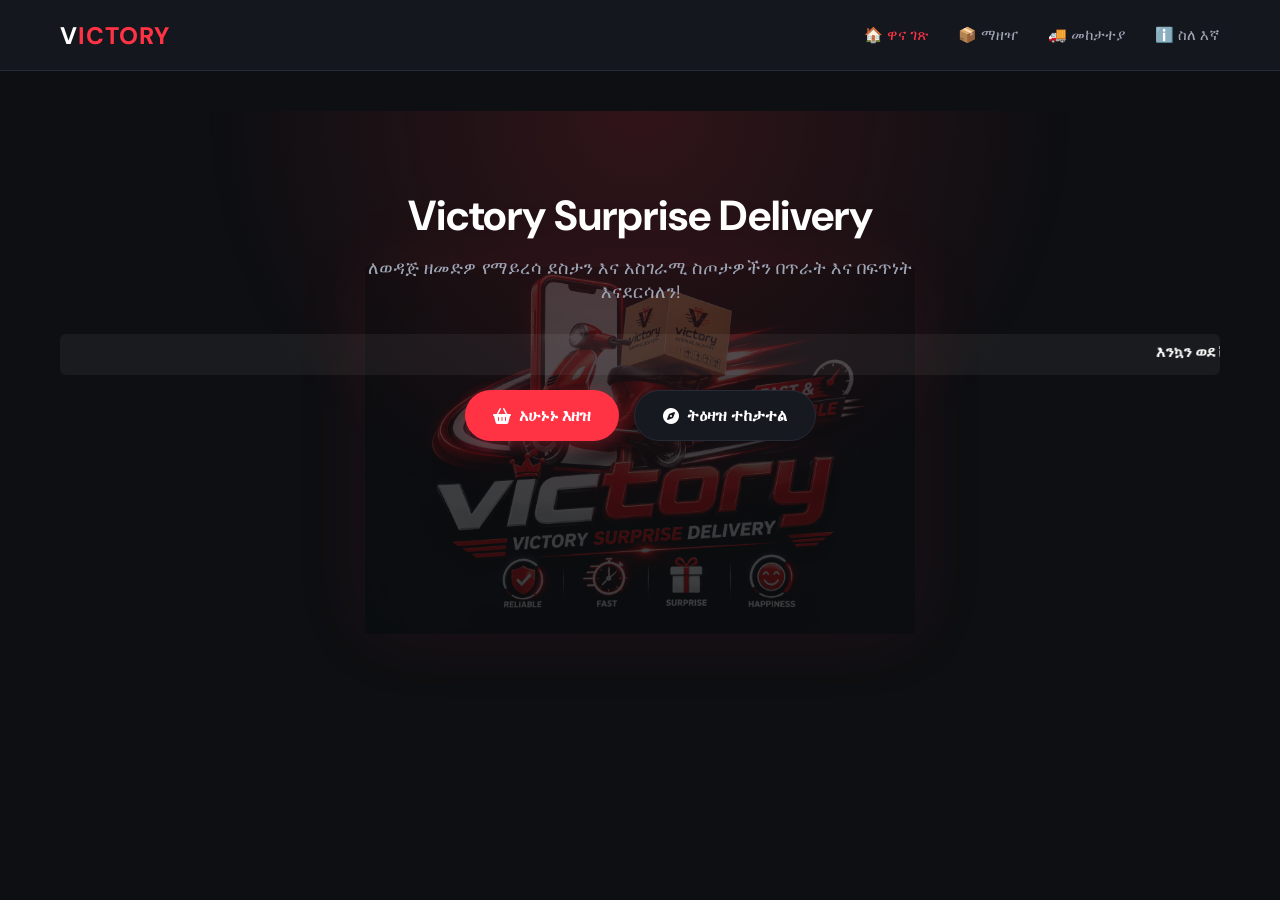
<file: index.html>
<!DOCTYPE html>
<html lang="am">
<head>
    <meta charset="UTF-8">
    <meta name="viewport" content="width=device-width, initial-scale=1.0">
    <title>Victory Surprise Delivery - Debre Tabor</title>
    <link rel="stylesheet" href="https://cdnjs.cloudflare.com/ajax/libs/font-awesome/6.4.0/css/all.min.css">
    <link href="https://fonts.googleapis.com/css2?family=DM+Sans:wght@300;400;500;700&display=swap" rel="stylesheet">
    <link rel="stylesheet" href="css/style.css">
</head>
<body><div class="bg-logo-animation">
    <img src="logo.png" alt="Victory Delivery Logo" class="anim-logo-img">
</div>

    <header class="navbar">
        <div class="nav-container">
            <div class="logo" onclick="window.location.href='index.html'"><span class="logo-text">V<span>ICTORY</span></span></div>
            <nav class="nav-menu">
                <a href="index.html" class="nav-link active">🏠 ዋና ገጽ</a>
                <a href="order.html" class="nav-link">📦 ማዘዣ</a>
                <a href="tracking.html" class="nav-link">🚚 መከታተያ</a>
                <a href="about.html" class="nav-link">ℹ️ ስለ እኛ</a>
            </nav>
            <div class="menu-toggle" onclick="toggleDrawer()"><i class="fa-solid fa-bars"></i></div>
        </div>
    </header>

    <!-- የጎን ምናሌ (Drawer) -->
    <div class="drawer" id="drawerMenu">
        <div class="drawer-header"><h3>ማውጫ Menu</h3><span class="close-btn" onclick="toggleDrawer()">&times;</span></div>
        <ul class="drawer-links">
            <li><a href="index.html" class="active"><i class="fa-solid fa-house"></i> ዋና ገጽ</a></li>
            <li><a href="order.html"><i class="fa-solid fa-box-open"></i> ዕቃ ማዘዣ</a></li>
            <li><a href="tracking.html"><i class="fa-solid fa-truck-fast"></i> የቀጥታ መከታተያ</a></li>
            <li><a href="profile.html"><i class="fa-solid fa-user"></i> ፕሮፋይል</a></li>
            <li><a href="about.html"><i class="fa-solid fa-circle-info"></i> ስለ እኛ</a></li>
        </ul>
    </div>
    <div class="overlay" id="overlay" onclick="toggleDrawer()"></div>

    <main class="container section">
        <section class="hero animate-fade-in">
            <h1>Victory Surprise Delivery</h1>
            <p>ለወዳጅ ዘመድዎ የማይረሳ ደስታን እና አስገራሚ ስጦታዎችን በጥራት እና በፍጥነት እናደርሳለን!</p>
       <!-- ሁልጊዜ የሚንቀሳቀስ ማስታወቂያ -->
<div style="width: 100%; overflow: hidden; white-space: nowrap; margin: 15px 0; background: rgba(255,255,255,0.05); padding: 8px 0; border-radius: 6px;">
    <marquee behavior="scroll" direction="left" scrollamount="5" style="color: #ffffff; font-weight: bold; font-size: 15px;">
        እንኳን ወደ ቪክቶሪ ሰርፕራይዝ ዴሊቨሪ በሰላም መጣችሁ! ፈጣን፣ እውን እና አስተማማኝ አቅርቦት ለናንተ! &nbsp;&nbsp;&nbsp;&nbsp;&nbsp;&nbsp;
    </marquee>
</div>
            
            <div style="display: flex; gap: 15px; justify-content: center; flex-wrap: wrap;">
                <a href="order.html" class="btn btn-primary"><i class="fa-solid fa-basket-shopping"></i> አሁኑኑ እዘዝ</a>
                <a href="tracking.html" class="btn" style="background-color: #161920; border: 1px solid var(--border-color); color: white;"><i class="fa-solid fa-compass"></i> ትዕዛዝ ተከታተል</a>
            </div>
        </section>
    </main>

    <div class="bottom-nav">
        <a href="index.html" class="bottom-nav-item active"><i class="fa-solid fa-house"></i><span>ዋና ገጽ</span></a>
        <a href="order.html" class="bottom-nav-item"><i class="fa-solid fa-box"></i><span>ማዘዣ</span></a>
        <a href="tracking.html" class="bottom-nav-item"><i class="fa-solid fa-truck"></i><span>መከታተያ</span></a>
        <a href="profile.html" class="bottom-nav-item"><i class="fa-solid fa-user"></i><span>ፕሮፋይል</span></a>
    </div>

    <script src="js/app.js"></script>
</body>
</html>
</file>
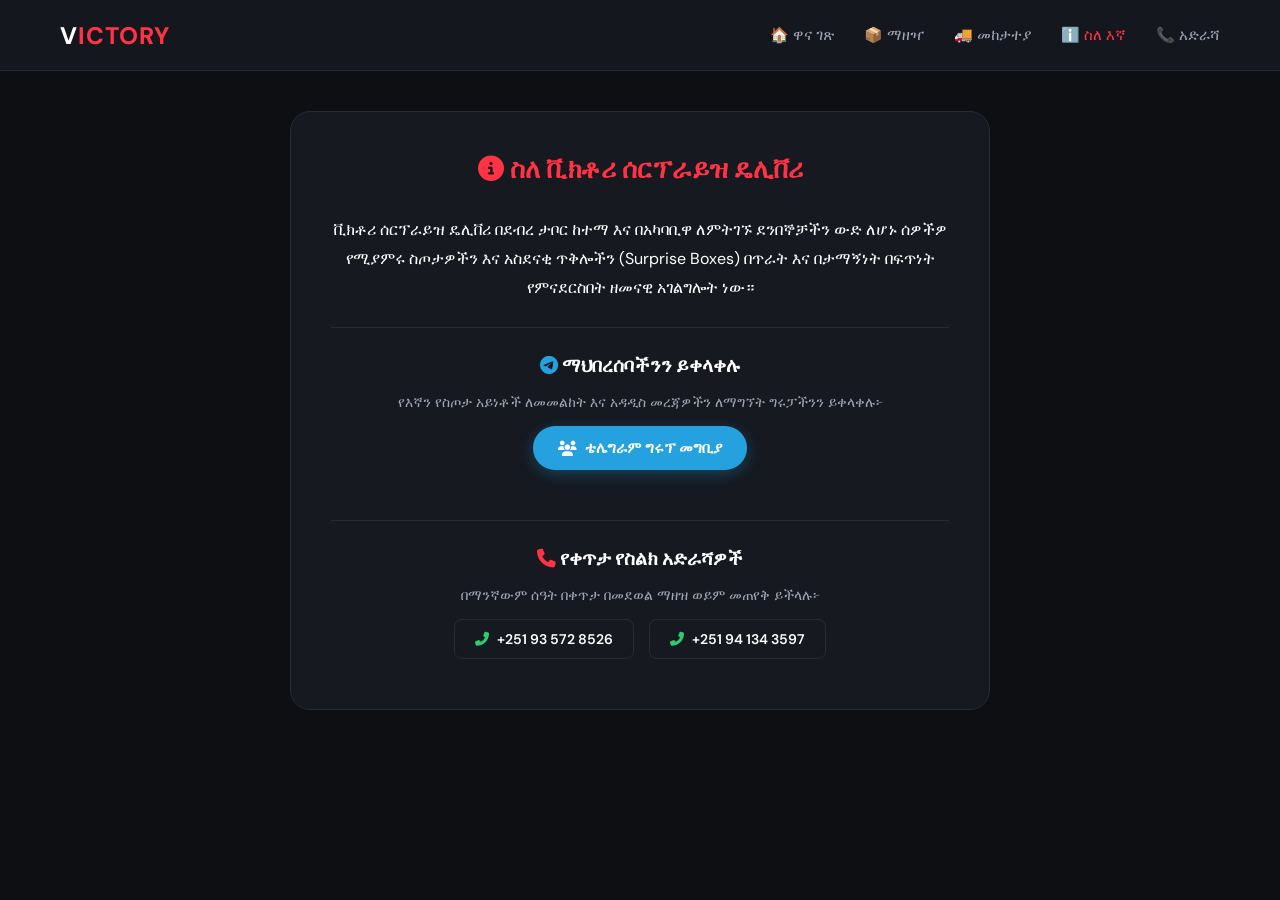
<file: about.html>
<!DOCTYPE html>
<html lang="am">
<head>
    <meta charset="UTF-8">
    <meta name="viewport" content="width=device-width, initial-scale=1.0">
    <title>Victory - ስለ እኛ</title>
    <link rel="stylesheet" href="https://cdnjs.cloudflare.com/ajax/libs/font-awesome/6.4.0/css/all.min.css">
    <link href="https://fonts.googleapis.com/css2?family=DM+Sans:wght@300;400;500;700&display=swap" rel="stylesheet">
    <link rel="stylesheet" href="css/style.css">
</head>
<body><div class="bg-logo-animation">
    <img src="logo.png" alt="Victory Delivery Logo" class="anim-logo-img">
</div>

    <header class="navbar">
        <div class="nav-container">
            <div class="logo" onclick="window.location.href='index.html'"><span class="logo-text">V<span>ICTORY</span></span></div>
            <nav class="nav-menu">
                <a href="index.html" class="nav-link">🏠 ዋና ገጽ</a>
                <a href="order.html" class="nav-link">📦 ማዘዣ</a>
                <a href="tracking.html" class="nav-link">🚚 መከታተያ</a>
                <a href="about.html" class="nav-link active">ℹ️ ስለ እኛ</a>
                <a href="contact.html" class="nav-link">📞 አድራሻ</a>
            </nav>
            <div class="menu-toggle" onclick="toggleDrawer()"><i class="fa-solid fa-bars"></i></div>
        </div>
    </header>

    <div class="drawer" id="drawerMenu">
        <div class="drawer-header"><h3>Menu</h3><span class="close-btn" onclick="toggleDrawer()">&times;</span></div>
        <ul class="drawer-links">
            <li><a href="index.html"><i class="fa-solid fa-house"></i> ዋና ገጽ</a></li>
            <li><a href="order.html"><i class="fa-solid fa-box-open"></i> ዕቃ ማዘዣ</a></li>
            <li><a href="tracking.html"><i class="fa-solid fa-truck-fast"></i> የቀጥታ መከታተያ</a></li>
            <li><a href="profile.html"><i class="fa-solid fa-user"></i> ፕሮፋይል</a></li>
        </ul>
    </div>
    <div class="overlay" id="overlay" onclick="toggleDrawer()"></div>

    <main class="container section">
        <div class="form-wrap animate-fade-in" style="max-width: 700px; text-align: center;">
            <h2 class="form-title" style="color: var(--red);"><i class="fa-solid fa-circle-info"></i> ስለ ቪክቶሪ ሰርፕራይዝ ዴሊቨሪ</h2>
            <p style="line-height: 1.8; color: #fff; margin-bottom: 25px; font-size: 16px;">
                ቪክቶሪ ሰርፕራይዝ ዴሊቨሪ በደብረ ታቦር ከተማ እና በአካባቢዋ ለምትገኙ ደንበኞቻችን ውድ ለሆኑ ሰዎችዎ የሚያምሩ ስጦታዎችን እና አስደናቂ ጥቅሎችን (Surprise Boxes) በጥራት እና በታማኝነት በፍጥነት የምናደርስበት ዘመናዊ አገልግሎት ነው።
            </p>
            
            <div class="divider" style="margin: 25px 0;"></div>
            
            <!-- አዲስ የተጨመረው የቴሌግራም ግሩፕ መቀላቀያ ቁልፍ -->
            <h3 style="margin-bottom: 15px; color: #fff;"><i class="fa-brands fa-telegram" style="color: #24A1DE;"></i> ማህበረሰባችንን ይቀላቀሉ</h3>
            <p style="color: var(--text-muted); font-size: 14px; margin-bottom: 15px;">የእኛን የስጦታ አይነቶች ለመመልከት እና አዳዲስ መረጃዎችን ለማግኘት ግሩፓችንን ይቀላቀሉ፦</p>
            <a href="https://t.me/victoryy_19_22" target="_blank" class="btn" style="background-color: #24A1DE; color: white; box-shadow: 0 4px 15px rgba(36, 161, 222, 0.3); margin-bottom: 25px; padding: 12px 25px; font-size: 15px;">
                <i class="fa-solid fa-users"></i> ቴሌግራም ግሩፕ መግቢያ
            </a>

            <div class="divider" style="margin: 25px 0;"></div>

            <!-- አዲስ የተጨመሩት የስልክ ቁጥሮች -->
            <h3 style="margin-bottom: 15px; color: #fff;"><i class="fa-solid fa-phone" style="color: var(--red);"></i> የቀጥታ የስልክ አድራሻዎች</h3>
            <p style="color: var(--text-muted); font-size: 14px; margin-bottom: 15px;">በማንኛውም ሰዓት በቀጥታ በመደወል ማዘዝ ወይም መጠየቅ ይችላሉ፦</p>
            <div style="display: flex; gap: 15px; justify-content: center; flex-wrap: wrap; margin-bottom: 10px;">
                <a href="tel:+251935728526" class="btn" style="background-color: #161920; border: 1px solid var(--border-color); color: #fff; padding: 10px 20px; font-size: 14px; border-radius: 8px;">
                    <i class="fa-solid fa-phone-flip" style="color: #2ecc71;"></i> +251 93 572 8526
                </a>
                <a href="tel:+251941343597" class="btn" style="background-color: #161920; border: 1px solid var(--border-color); color: #fff; padding: 10px 20px; font-size: 14px; border-radius: 8px;">
                    <i class="fa-solid fa-phone-flip" style="color: #2ecc71;"></i> +251 94 134 3597
                </a>
            </div>
        </div>
    </main>

    <div class="bottom-nav">
        <a href="index.html" class="bottom-nav-item"><i class="fa-solid fa-house"></i><span>ዋና ገጽ</span></a>
        <a href="order.html" class="bottom-nav-item"><i class="fa-solid fa-box"></i><span>ማዘዣ</span></a>
        <a href="tracking.html" class="bottom-nav-item"><i class="fa-solid fa-truck"></i><span>መከታተያ</span></a>
        <a href="profile.html" class="bottom-nav-item"><i class="fa-solid fa-user"></i><span>ፕሮፋይል</span></a>
    </div>

    <script src="js/app.js"></script>
</body>
</html>
</file>
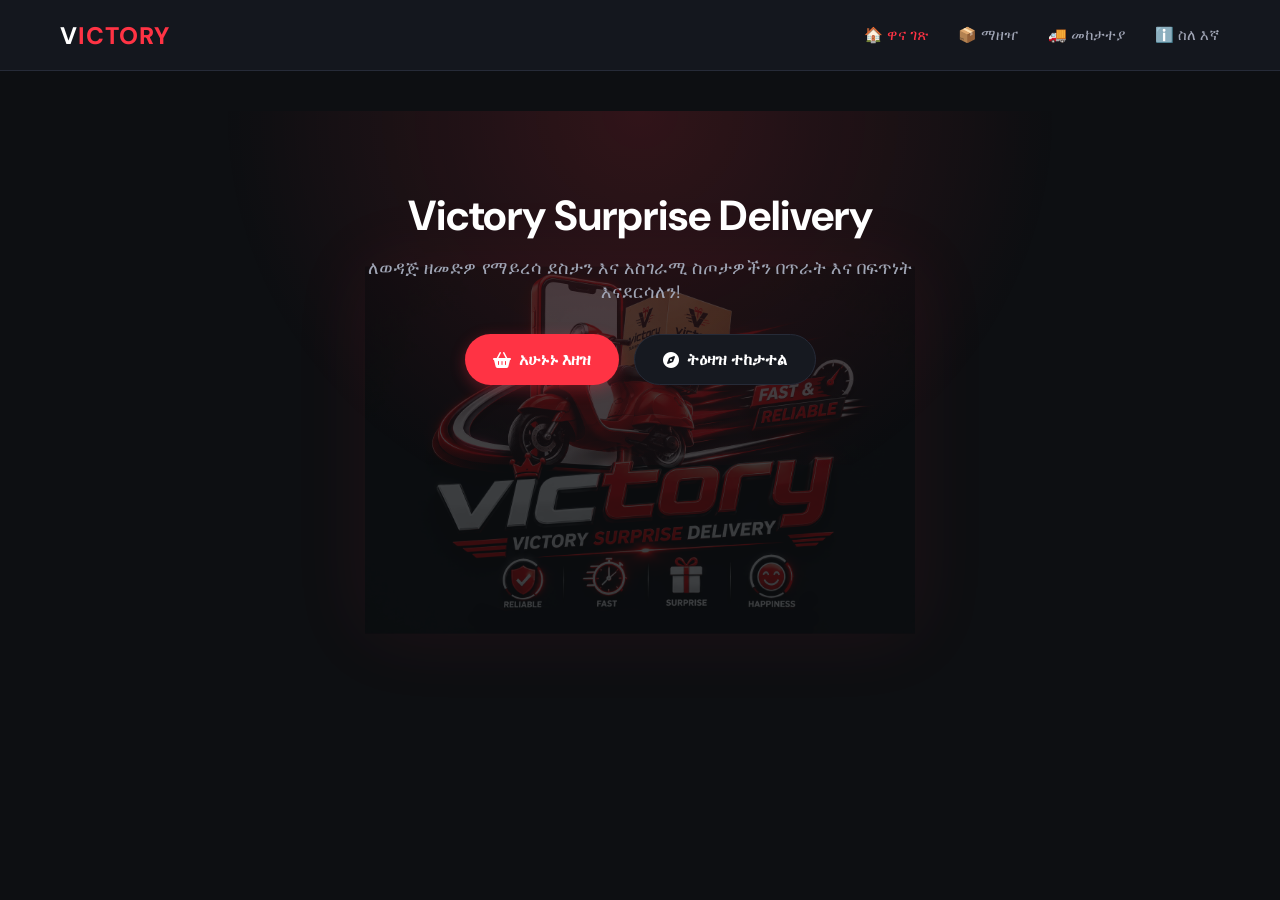
<file: index (1).html>
<!DOCTYPE html>
<html lang="am">
<head>
    <meta charset="UTF-8">
    <meta name="viewport" content="width=device-width, initial-scale=1.0">
    <title>Victory Surprise Delivery - Debre Tabor</title>
    <link rel="stylesheet" href="https://cdnjs.cloudflare.com/ajax/libs/font-awesome/6.4.0/css/all.min.css">
    <link href="https://fonts.googleapis.com/css2?family=DM+Sans:wght@300;400;500;700&display=swap" rel="stylesheet">
    <link rel="stylesheet" href="css/style.css">
</head>
<body><div class="bg-logo-animation">
    <img src="logo.png" alt="Victory Delivery Logo" class="anim-logo-img">
</div>

    <header class="navbar">
        <div class="nav-container">
            <div class="logo" onclick="window.location.href='index.html'"><span class="logo-text">V<span>ICTORY</span></span></div>
            <nav class="nav-menu">
                <a href="index.html" class="nav-link active">🏠 ዋና ገጽ</a>
                <a href="order.html" class="nav-link">📦 ማዘዣ</a>
                <a href="tracking.html" class="nav-link">🚚 መከታተያ</a>
                <a href="about.html" class="nav-link">ℹ️ ስለ እኛ</a>
            </nav>
            <div class="menu-toggle" onclick="toggleDrawer()"><i class="fa-solid fa-bars"></i></div>
        </div>
    </header>

    <!-- የጎን ምናሌ (Drawer) -->
    <div class="drawer" id="drawerMenu">
        <div class="drawer-header"><h3>ማውጫ Menu</h3><span class="close-btn" onclick="toggleDrawer()">&times;</span></div>
        <ul class="drawer-links">
            <li><a href="index.html" class="active"><i class="fa-solid fa-house"></i> ዋና ገጽ</a></li>
            <li><a href="order.html"><i class="fa-solid fa-box-open"></i> ዕቃ ማዘዣ</a></li>
            <li><a href="tracking.html"><i class="fa-solid fa-truck-fast"></i> የቀጥታ መከታተያ</a></li>
            <li><a href="profile.html"><i class="fa-solid fa-user"></i> ፕሮፋይል</a></li>
            <li><a href="about.html"><i class="fa-solid fa-circle-info"></i> ስለ እኛ</a></li>
        </ul>
    </div>
    <div class="overlay" id="overlay" onclick="toggleDrawer()"></div>

    <main class="container section">
        <section class="hero animate-fade-in">
            <h1>Victory Surprise Delivery</h1>
            <p>ለወዳጅ ዘመድዎ የማይረሳ ደስታን እና አስገራሚ ስጦታዎችን በጥራት እና በፍጥነት እናደርሳለን!</p>
            <div style="display: flex; gap: 15px; justify-content: center; flex-wrap: wrap;">
                <a href="order.html" class="btn btn-primary"><i class="fa-solid fa-basket-shopping"></i> አሁኑኑ እዘዝ</a>
                <a href="tracking.html" class="btn" style="background-color: #161920; border: 1px solid var(--border-color); color: white;"><i class="fa-solid fa-compass"></i> ትዕዛዝ ተከታተል</a>
            </div>
        </section>
    </main>

    <div class="bottom-nav">
        <a href="index.html" class="bottom-nav-item active"><i class="fa-solid fa-house"></i><span>ዋና ገጽ</span></a>
        <a href="order.html" class="bottom-nav-item"><i class="fa-solid fa-box"></i><span>ማዘዣ</span></a>
        <a href="tracking.html" class="bottom-nav-item"><i class="fa-solid fa-truck"></i><span>መከታተያ</span></a>
        <a href="profile.html" class="bottom-nav-item"><i class="fa-solid fa-user"></i><span>ፕሮፋይል</span></a>
    </div>

    <script src="js/app.js"></script>
</body>
</html>
</file>
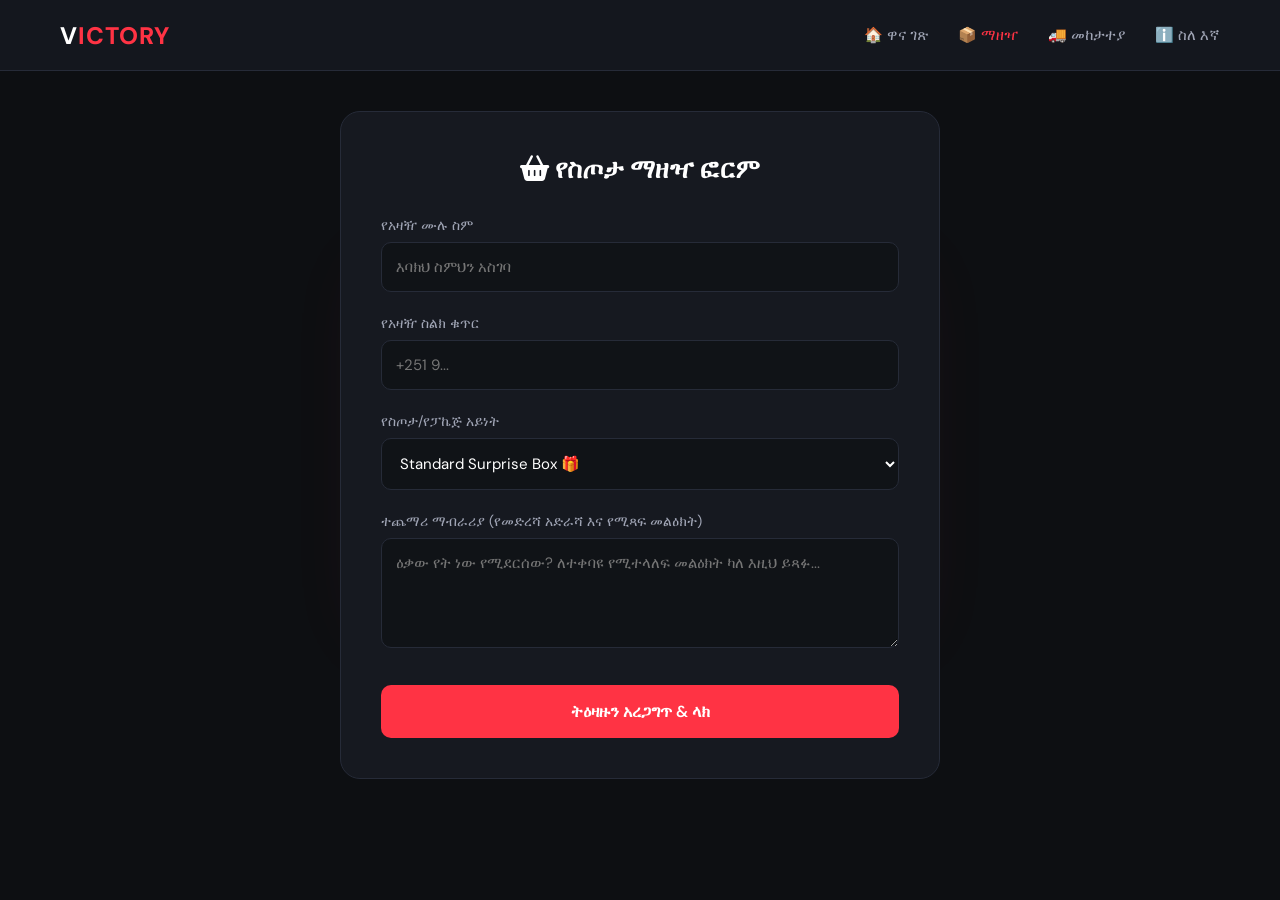
<file: order.html>
<!DOCTYPE html>
<html lang="am">
<head>
    <meta charset="UTF-8">
    <meta name="viewport" content="width=device-width, initial-scale=1.0">
    <title>Victory - ስጦታ ማዘዣ ፎርም</title>
    <link rel="stylesheet" href="https://cdnjs.cloudflare.com/ajax/libs/font-awesome/6.4.0/css/all.min.css">
    <link href="https://fonts.googleapis.com/css2?family=DM+Sans:wght@300;400;500;700&display=swap" rel="stylesheet">
    <link rel="stylesheet" href="css/style.css">
</head>
<body><div class="bg-logo-animation">
    <img src="logo.png" alt="Victory Delivery Logo" class="anim-logo-img">
</div>
    
    <header class="navbar">
        <div class="nav-container">
            <div class="logo" onclick="window.location.href='index.html'"><span class="logo-text">V<span>ICTORY</span></span></div>
            <nav class="nav-menu">
                <a href="index.html" class="nav-link">🏠 ዋና ገጽ</a>
                <a href="order.html" class="nav-link active">📦 ማዘዣ</a>
                <a href="tracking.html" class="nav-link">🚚 መከታተያ</a>
                <a href="about.html" class="nav-link">ℹ️ ስለ እኛ</a>
            </nav>
            <div class="menu-toggle" onclick="toggleDrawer()"><i class="fa-solid fa-bars"></i></div>
        </div>
    </header>

    <div class="drawer" id="drawerMenu">
        <div class="drawer-header"><h3>ማውጫ Menu</h3><span class="close-btn" onclick="toggleDrawer()">&times;</span></div>
        <ul class="drawer-links">
            <li><a href="index.html"><i class="fa-solid fa-house"></i> ዋና ገጽ</a></li>
            <li><a href="order.html" class="active"><i class="fa-solid fa-box-open"></i> ዕቃ ማዘዣ</a></li>
            <li><a href="tracking.html"><i class="fa-solid fa-truck-fast"></i> የቀጥታ መከታተያ</a></li>
            <li><a href="profile.html"><i class="fa-solid fa-user"></i> ፕሮፋይል</a></li>
            <li><a href="about.html"><i class="fa-solid fa-circle-info"></i> ስለ እኛ</a></li>
        </ul>
    </div>
    <div class="overlay" id="overlay" onclick="toggleDrawer()"></div>

    <main class="container section">
        <div class="form-wrap animate-fade-in">
            <h2 class="form-title"><i class="fa-solid fa-basket-shopping"></i> የስጦታ ማዘዣ ፎርም</h2>
            <form onsubmit="handleOrderSubmit(event)">
                <div class="form-group">
                    <label>የአዛዥ ሙሉ ስም</label>
                    <input type="text" id="customerName" placeholder="እባክህ ስምህን አስገባ" required>
                </div>
                <div class="form-group">
                    <label>የአዛዥ ስልክ ቁጥር</label>
                    <input type="tel" id="customerPhone" placeholder="+251 9..." required>
                </div>
                <div class="form-group">
                    <label>የስጦታ/የፓኬጅ አይነት</label>
                    <select id="packageType">
                        <option value="Standard Surprise Box 🎁">Standard Surprise Box 🎁</option>
                        <option value="Premium Surprise Box 🌟">Premium Surprise Box 🌟</option>
                        <option value="Birthday Special Package 🎂">Birthday Special Package 🎂</option>
                        <option value="Custom Surprise Request ✨">Custom Surprise Request ✨</option>
                    </select>
                </div>
                <div class="form-group">
                    <label>ተጨማሪ ማብራሪያ (የመድረሻ አድራሻ እና የሚጻፍ መልዕክት)</label>
                    <textarea id="deliveryDetails" rows="4" placeholder="ዕቃው የት ነው የሚደርሰው? ለተቀባዩ የሚተላለፍ መልዕክት ካለ እዚህ ይጻፉ..." required></textarea>
                </div>
                <button type="submit" class="submit-btn">ትዕዛዙን አረጋግጥ & ላክ</button>
            </form>
        </div>
    </main>

    <div class="bottom-nav">
        <a href="index.html" class="bottom-nav-item"><i class="fa-solid fa-house"></i><span>ዋና ገጽ</span></a>
        <a href="order.html" class="bottom-nav-item active"><i class="fa-solid fa-box"></i><span>ማዘዣ</span></a>
        <a href="tracking.html" class="bottom-nav-item"><i class="fa-solid fa-truck"></i><span>መከታተያ</span></a>
        <a href="profile.html" class="bottom-nav-item"><i class="fa-solid fa-user"></i><span>ፕሮፋይል</span></a>
    </div>

    <script src="js/app.js"></script>
</body>
</html>
</file>
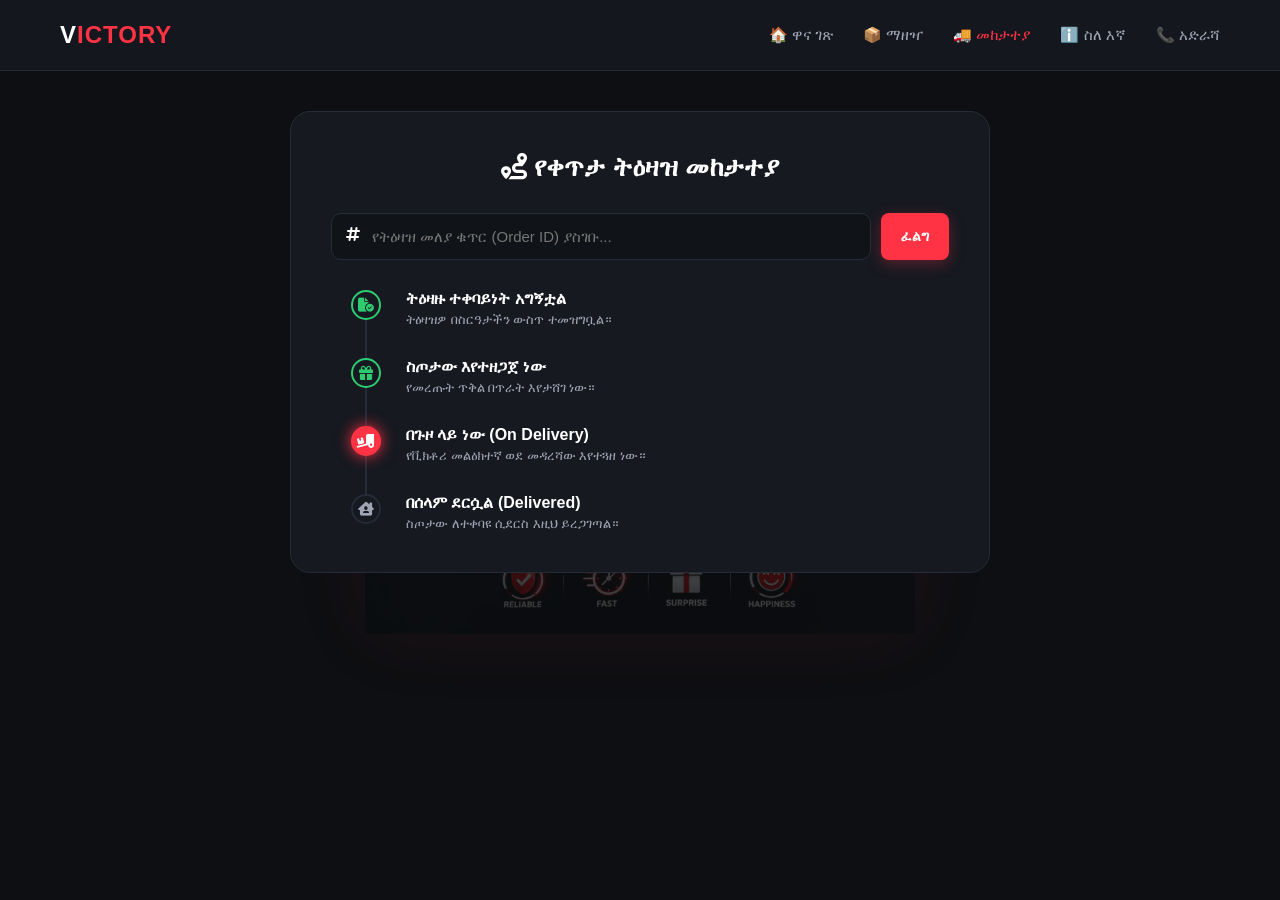
<file: tracking.html>
<!DOCTYPE html>
<html lang="am">
<head>
    <meta charset="UTF-8">
    <meta name="viewport" content="width=device-width, initial-scale=1.0">
    <title>Victory - Live Tracking</title>
    <link rel="stylesheet" href="https://cdnjs.cloudflare.com/ajax/libs/font-awesome/6.4.0/css/all.min.css">
    <link rel="stylesheet" href="css/style.css">
</head>
<body><div class="bg-logo-animation">
    <img src="logo.png" alt="Victory Delivery Logo" class="anim-logo-img">
</div>

    <header class="navbar">
        <div class="nav-container">
            <div class="logo" onclick="window.location.href='index.html'"><span class="logo-text">V<span>ICTORY</span></span></div>
            <nav class="nav-menu">
                <a href="index.html" class="nav-link">🏠 ዋና ገጽ</a>
                <a href="order.html" class="nav-link">📦 ማዘዣ</a>
                <a href="tracking.html" class="nav-link active">🚚 መከታተያ</a>
                <a href="about.html" class="nav-link">ℹ️ ስለ እኛ</a>
                <a href="contact.html" class="nav-link">📞 አድራሻ</a>
            </nav>
            <div class="menu-toggle" onclick="toggleDrawer()"><i class="fa-solid fa-bars"></i></div>
        </div>
    </header>

    <div class="drawer" id="drawerMenu">
        <div class="drawer-header"><h3>Menu</h3><span class="close-btn" onclick="toggleDrawer()">&times;</span></div>
        <ul class="drawer-links">
            <li><a href="index.html"><i class="fa-solid fa-house"></i> ዋና ገጽ</a></li>
            <li><a href="order.html"><i class="fa-solid fa-box-open"></i> ዕቃ ማዘዣ</a></li>
            <li><a href="tracking.html" class="active"><i class="fa-solid fa-truck-fast"></i> የቀጥታ መከታተያ</a></li>
            <li><a href="profile.html"><i class="fa-solid fa-user"></i> ፕሮፋይል</a></li>
        </ul>
    </div>
    <div class="overlay" id="overlay" onclick="toggleDrawer()"></div>

    <main class="container section">
        <div class="form-wrap animate-fade-in" style="max-width: 700px;">
            <h2 class="form-title"><i class="fa-solid fa-route"></i> የቀጥታ ትዕዛዝ መከታተያ</h2>
            
            <div class="search-bar-container" style="margin-bottom: 30px; width:100%; display: flex;">
                <i class="fa-solid fa-hashtag search-icon" style="position: absolute; margin-top: 13px; margin-left: 15px;"></i>
                <input type="text" id="trackInput" placeholder="የትዕዛዝ መለያ ቁጥር (Order ID) ያስገቡ..." style="padding-left: 40px;">
                <button class="btn btn-primary" onclick="simulateTracking()" style="padding: 10px 20px; font-size: 14px; border-radius: 8px; margin-left: 10px;">ፈልግ</button>
            </div>

            <div class="tracking-timeline" id="trackingStatus">
                <div class="step completed">
                    <div class="icon"><i class="fa-solid fa-file-circle-check"></i></div>
                    <div class="status-info">
                        <h4>ትዕዛዙ ተቀባይነት አግኝቷል</h4>
                        <p>ትዕዛዝዎ በስርዓታችን ውስጥ ተመዝግቧል።</p>
                    </div>
                </div>
                <div class="step completed">
                    <div class="icon"><i class="fa-solid fa-gift"></i></div>
                    <div class="status-info">
                        <h4>ስጦታው እየተዘጋጀ ነው</h4>
                        <p>የመረጡት ጥቅል በጥራት እየታሸገ ነው።</p>
                    </div>
                </div>
                <div class="step active">
                    <div class="icon-active"><i class="fa-solid fa-truck-ramp-box"></i></div>
                    <div class="status-info">
                        <h4>በጉዞ ላይ ነው (On Delivery)</h4>
                        <p>የቪክቶሪ መልዕክተኛ ወደ መዳረሻው እየተጓዘ ነው።</p>
                    </div>
                </div>
                <div class="step text-muted">
                    <div class="icon"><i class="fa-solid fa-house-chimney-user"></i></div>
                    <div class="status-info">
                        <h4>በሰላም ደርሷል (Delivered)</h4>
                        <p>ስጦታው ለተቀባዩ ሲደርስ እዚህ ይረጋገጣል።</p>
                    </div>
                </div>
            </div>
        </div>
    </main>

    <div class="bottom-nav">
        <a href="index.html" class="bottom-nav-item"><i class="fa-solid fa-house"></i><span>ዋና ገጽ</span></a>
        <a href="order.html" class="bottom-nav-item"><i class="fa-solid fa-box"></i><span>ማዘዣ</span></a>
        <a href="tracking.html" class="bottom-nav-item active"><i class="fa-solid fa-truck"></i><span>መከታተያ</span></a>
        <a href="profile.html" class="bottom-nav-item"><i class="fa-solid fa-user"></i><span>ፕሮፋይል</span></a>
    </div>

    <script src="js/app.js"></script>
</body>
</html>
</file>
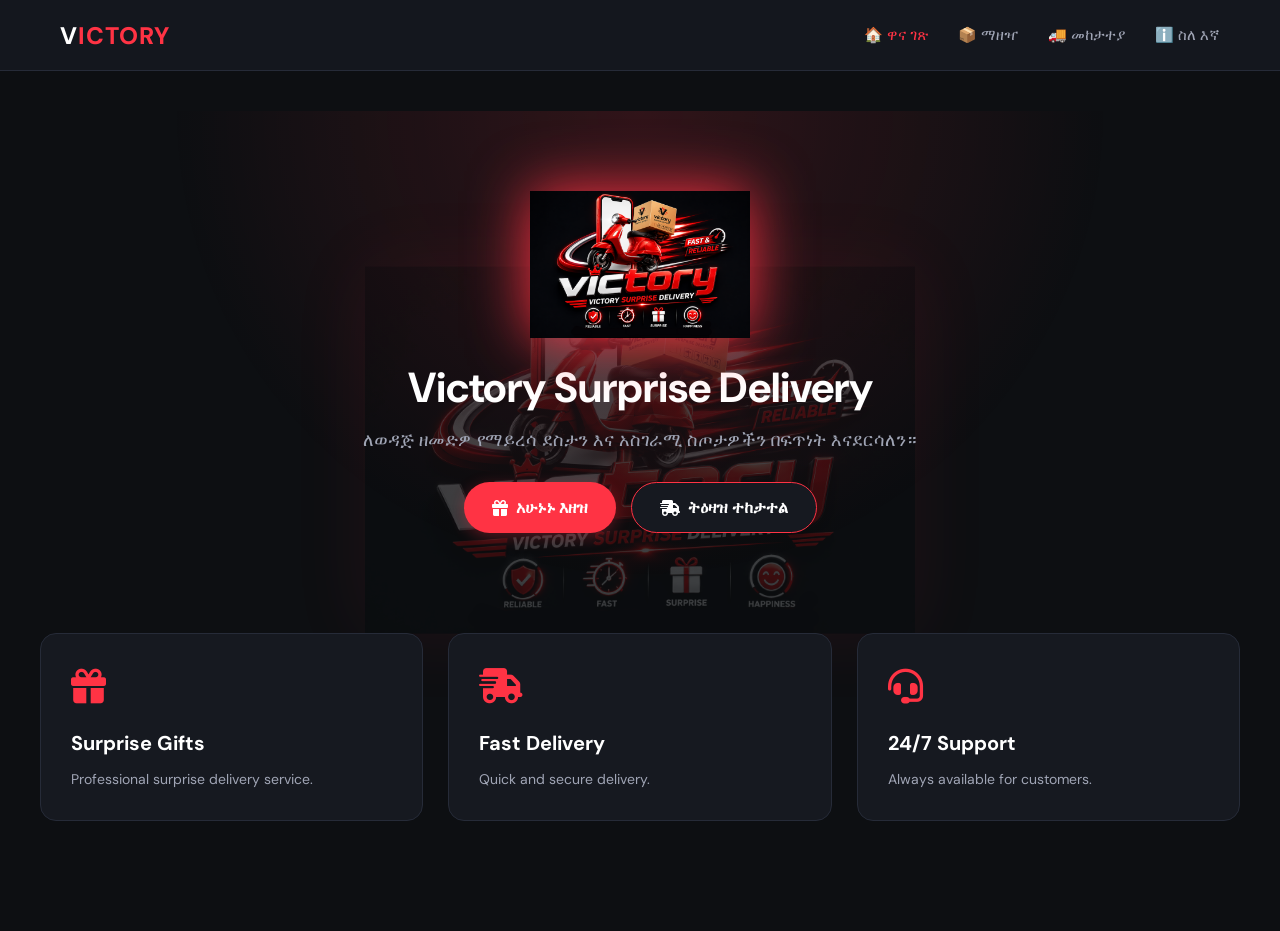
<file: Victory_Pro_Index.html>
<!DOCTYPE html>
<html lang="am">
<head>
<meta charset="UTF-8">
<meta name="viewport" content="width=device-width, initial-scale=1.0">
<title>Victory Surprise Delivery Pro</title>
<link rel="stylesheet" href="https://cdnjs.cloudflare.com/ajax/libs/font-awesome/6.4.0/css/all.min.css">
<link href="https://fonts.googleapis.com/css2?family=DM+Sans:wght@300;400;500;700;800&display=swap" rel="stylesheet">
<link rel="stylesheet" href="css/style.css">
</head>
<body>

<div class="bg-logo-animation">
    <img src="logo.png" alt="Victory Logo" class="anim-logo-img">
</div>

<header class="navbar">
<div class="nav-container">
<div class="logo"><span class="logo-text">V<span>ICTORY</span></span></div>
<nav class="nav-menu">
<a href="index.html" class="nav-link active">🏠 ዋና ገጽ</a>
<a href="order.html" class="nav-link">📦 ማዘዣ</a>
<a href="tracking.html" class="nav-link">🚚 መከታተያ</a>
<a href="about.html" class="nav-link">ℹ️ ስለ እኛ</a>
</nav>
</div>
</header>

<main class="container section">

<section class="hero animate-fade-in">
<img src="logo.png" style="width:220px;filter:drop-shadow(0 0 30px #ff3344);margin-bottom:20px;">

<h1>Victory Surprise Delivery</h1>

<p>
ለወዳጅ ዘመድዎ የማይረሳ ደስታን እና አስገራሚ
ስጦታዎችን በፍጥነት እናደርሳለን።
</p>

<div style="display:flex;gap:15px;justify-content:center;flex-wrap:wrap;">
<a href="order.html" class="btn btn-primary">
<i class="fa-solid fa-gift"></i> አሁኑኑ እዘዝ
</a>

<a href="tracking.html" class="btn" style="background:#161920;border:1px solid #ff3344;color:white;">
<i class="fa-solid fa-truck-fast"></i> ትዕዛዝ ተከታተል
</a>
</div>
</section>

<section class="grid">
<div class="card">
<div class="card-icon"><i class="fa-solid fa-gift"></i></div>
<h3>Surprise Gifts</h3>
<p>Professional surprise delivery service.</p>
</div>

<div class="card">
<div class="card-icon"><i class="fa-solid fa-truck-fast"></i></div>
<h3>Fast Delivery</h3>
<p>Quick and secure delivery.</p>
</div>

<div class="card">
<div class="card-icon"><i class="fa-solid fa-headset"></i></div>
<h3>24/7 Support</h3>
<p>Always available for customers.</p>
</div>
</section>

</main>

<script src="js/app.js"></script>
</body>
</html>
</file>
<file: css/style.css>
:root {
    --bg-color: #0d0f12;
    --card-bg: #161920;
    --red: #ff3344;
    --red-hover: #ff1a2e;
    --text-main: #ffffff;
    --text-muted: #a0a5b5;
    --border-color: #262b38;
}

* {
    margin: 0;
    padding: 0;
    box-sizing: border-box;
    font-family: 'DM Sans', 'Segoe UI', sans-serif;
}

body {
    background-color: var(--bg-color);
    color: var(--text-main);
    padding-bottom: 70px;
    overflow-x: hidden;
}

.container {
    width: 100%;
    max-width: 1200px;
    margin: 0 auto;
    padding: 0 20px;
}

.section {
    padding: 40px 0;
}

/* Navbar */
.navbar {
    background-color: rgba(22, 25, 32, 0.95);
    border-bottom: 1px solid var(--border-color);
    position: sticky;
    top: 0;
    z-index: 1000;
    backdrop-filter: blur(10px);
}

.nav-container {
    display: flex;
    justify-content: space-between;
    align-items: center;
    height: 70px;
    max-width: 1200px;
    margin: 0 auto;
    padding: 0 20px;
}

.logo {
    cursor: pointer;
    font-weight: 800;
    font-size: 24px;
    letter-spacing: 1px;
}

.logo-text span {
    color: var(--red);
}

.nav-menu {
    display: flex;
    gap: 30px;
}

.nav-link {
    color: var(--text-muted);
    text-decoration: none;
    font-size: 15px;
    font-weight: 500;
    transition: color 0.3s;
}

.nav-link:hover, .nav-link.active {
    color: var(--red);
}

.menu-toggle {
    display: none;
    font-size: 22px;
    cursor: pointer;
    color: #fff;
}

/* Hero Section */
.hero {
    text-align: center;
    padding: 80px 20px;
    background: radial-gradient(circle at top, rgba(255, 51, 68, 0.15) 0%, transparent 60%);
}

.hero h1 {
    font-size: 42px;
    font-weight: 700;
    margin-bottom: 15px;
    line-height: 1.2;
}

.hero p {
    color: var(--text-muted);
    font-size: 18px;
    max-width: 600px;
    margin: 0 auto 30px auto;
}

/* Buttons */
.btn {
    display: inline-flex;
    align-items: center;
    gap: 8px;
    padding: 14px 28px;
    font-size: 16px;
    font-weight: 600;
    border-radius: 50px;
    border: none;
    cursor: pointer;
    text-decoration: none;
    transition: all 0.3s ease;
}

.btn-primary {
    background-color: var(--red);
    color: white;
    box-shadow: 0 4px 15px rgba(255, 51, 68, 0.3);
}

.btn-primary:hover {
    background-color: var(--red-hover);
    transform: translateY(-2px);
}

/* Features/Services */
.grid {
    display: grid;
    grid-template-columns: repeat(auto-fit, minmax(300px, 1fr));
    gap: 25px;
    margin-top: 20px;
}

.card {
    background-color: var(--card-bg);
    border: 1px solid var(--border-color);
    border-radius: 16px;
    padding: 30px;
    transition: transform 0.3s, border-color 0.3s;
}

.card:hover {
    transform: translateY(-5px);
    border-color: rgba(255, 51, 68, 0.4);
}

.card-icon {
    font-size: 35px;
    color: var(--red);
    margin-bottom: 20px;
}

.card h3 {
    font-size: 20px;
    margin-bottom: 12px;
}

.card p {
    color: var(--text-muted);
    font-size: 14px;
    line-height: 1.6;
}

/* Forms */
.form-wrap {
    background-color: var(--card-bg);
    border: 1px solid var(--border-color);
    border-radius: 20px;
    padding: 40px;
    max-width: 600px;
    margin: 0 auto;
}

.form-title {
    text-align: center;
    margin-bottom: 30px;
    font-size: 26px;
}

.form-group {
    margin-bottom: 22px;
}

.form-group label {
    display: block;
    margin-bottom: 8px;
    color: var(--text-muted);
    font-size: 14px;
}

input, select, textarea {
    width: 100%;
    padding: 14px;
    background-color: rgba(13, 15, 18, 0.6);
    border: 1px solid var(--border-color);
    border-radius: 10px;
    color: white;
    font-size: 15px;
    outline: none;
    transition: border-color 0.3s;
}

input:focus, select:focus, textarea:focus {
    border-color: var(--red);
}

.submit-btn {
    width: 100%;
    background-color: var(--red);
    color: white;
    border: none;
    padding: 16px;
    font-size: 16px;
    font-weight: 600;
    border-radius: 10px;
    cursor: pointer;
    margin-top: 10px;
    transition: background-color 0.3s;
}

.submit-btn:hover {
    background-color: var(--red-hover);
}

/* Tracking Timeline */
.tracking-timeline {
    display: flex;
    flex-direction: column;
    gap: 30px;
    position: relative;
    padding-left: 20px;
}

.tracking-timeline::before {
    content: '';
    position: absolute;
    left: 34px;
    top: 15px;
    bottom: 15px;
    width: 2px;
    background-color: var(--border-color);
}

.step {
    display: flex;
    gap: 25px;
    position: relative;
}

.step .icon {
    width: 30px;
    height: 30px;
    background-color: var(--card-bg);
    border: 2px solid var(--border-color);
    border-radius: 50%;
    display: flex;
    align-items: center;
    justify-content: center;
    font-size: 14px;
    color: var(--text-muted);
    z-index: 2;
}

.step.completed .icon {
    border-color: #2ecc71;
    color: #2ecc71;
}

.step.active .icon-active {
    width: 30px;
    height: 30px;
    background-color: var(--red);
    border: 2px solid var(--red);
    border-radius: 50%;
    display: flex;
    align-items: center;
    justify-content: center;
    font-size: 14px;
    color: white;
    z-index: 2;
    box-shadow: 0 0 15px var(--red);
}

.status-info h4 {
    font-size: 16px;
    margin-bottom: 4px;
}

.status-info p {
    color: var(--text-muted);
    font-size: 13px;
}

/* Drawer (የጎን ምናሌ ዲዛይን) */
.drawer {
    position: fixed;
    top: 0;
    left: -280px; /* መጀመሪያ ሙሉ በሙሉ ከስክሪኑ ውጭ እንዲደበቅ ያደርገዋል */
    width: 280px;
    height: 100%;
    background-color: var(--card-bg);
    border-right: 1px solid var(--border-color);
    z-index: 1001;
    transition: left 0.3s ease;
    padding: 20px;
}

.drawer.active {
    left: 0; /* 3 ሰረዙ ሲነካ እንዲወጣ */
}

.overlay {
    position: fixed;
    top: 0;
    left: 0;
    width: 100%;
    height: 100%;
    background-color: rgba(0, 0, 0, 0.6);
    z-index: 1000;
    display: none;
}

.overlay.active {
    display: block;
}

.drawer-header {
    display: flex;
    justify-content: space-between;
    align-items: center;
    margin-bottom: 30px;
}

.drawer-links {
    list-style: none;
    display: flex;
    flex-direction: column;
    gap: 20px;
}

.drawer-links a {
    color: var(--text-main);
    text-decoration: none;
    font-size: 16px;
    display: flex;
    align-items: center;
    gap: 12px;
    padding: 10px;
    border-radius: 8px;
    transition: background 0.2s;
}

.drawer-links a:hover, .drawer-links a.active {
    background-color: rgba(255, 51, 68, 0.1);
    color: var(--red);
}

.close-btn {
    font-size: 28px;
    cursor: pointer;
    color: var(--text-muted);
}

/* Bottom Nav (Mobile Only) */
.bottom-nav {
    display: none;
    position: fixed;
    bottom: 0;
    left: 0;
    right: 0;
    height: 65px;
    background-color: #161920;
    border-top: 1px solid var(--border-color);
    justify-content: space-around;
    align-items: center;
    z-index: 999;
}

.bottom-nav-item {
    display: flex;
    flex-direction: column;
    align-items: center;
    color: var(--text-muted);
    text-decoration: none;
    font-size: 11px;
    gap: 4px;
}

.bottom-nav-item i {
    font-size: 18px;
}

.bottom-nav-item.active {
    color: var(--red);
}

/* Responsive / Mobile View */
@media (max-width: 768px) {
    .nav-menu {
        display: none;
    }
    .menu-toggle {
        display: block;
    }
    .bottom-nav {
        display: flex;
    }
    .hero h1 {
        font-size: 32px;
    }
    .hero p {
        font-size: 15px;
    }
    .form-wrap {
        padding: 25px 20px;
    }
}

/* Animations */
.animate-fade-in {
    animation: fadeIn 0.6s ease-out;
}

@keyframes fadeIn {
    from { opacity: 0; transform: translateY(15px); }
    to { opacity: 1; transform: translateY(0); }
}

.divider {
    height: 1px;
    background-color: var(--border-color);
    width: 100%;
}

/* የጀርባ ሎጎ መያዣ - ከጀርባ Fixed ለማድረግ */
.bg-logo-animation {
    position: fixed;
    top: 50%;
    left: 50%;
    transform: translate(-50%, -50%);
    z-index: -1;
    opacity: 0.20; /* ሎጎው በደመቀ ሁኔታ እንዲታይ */
    pointer-events: none;
    user-select: none;
    width: 85%;
    max-width: 550px;
    display: flex;
    justify-content: center;
    align-items: center;
}

/* የሎጎው ምስል አኒሜሽን */
.anim-logo-img {
    width: 100%;
    height: auto;
    filter: drop-shadow(0 0 40px rgba(255, 51, 68, 0.4));
    animation: victoryProPulse 7s infinite ease-in-out;
}

@keyframes victoryProPulse {
    0% { transform: scale(0.96); filter: drop-shadow(0 0 30px rgba(255, 51, 68, 0.2)); }
    50% { transform: scale(1.04); filter: drop-shadow(0 0 60px rgba(255, 51, 68, 0.6)); }
    100% { transform: scale(0.96); filter: drop-shadow(0 0 30px rgba(255, 51, 68, 0.2)); }
}
</file>
